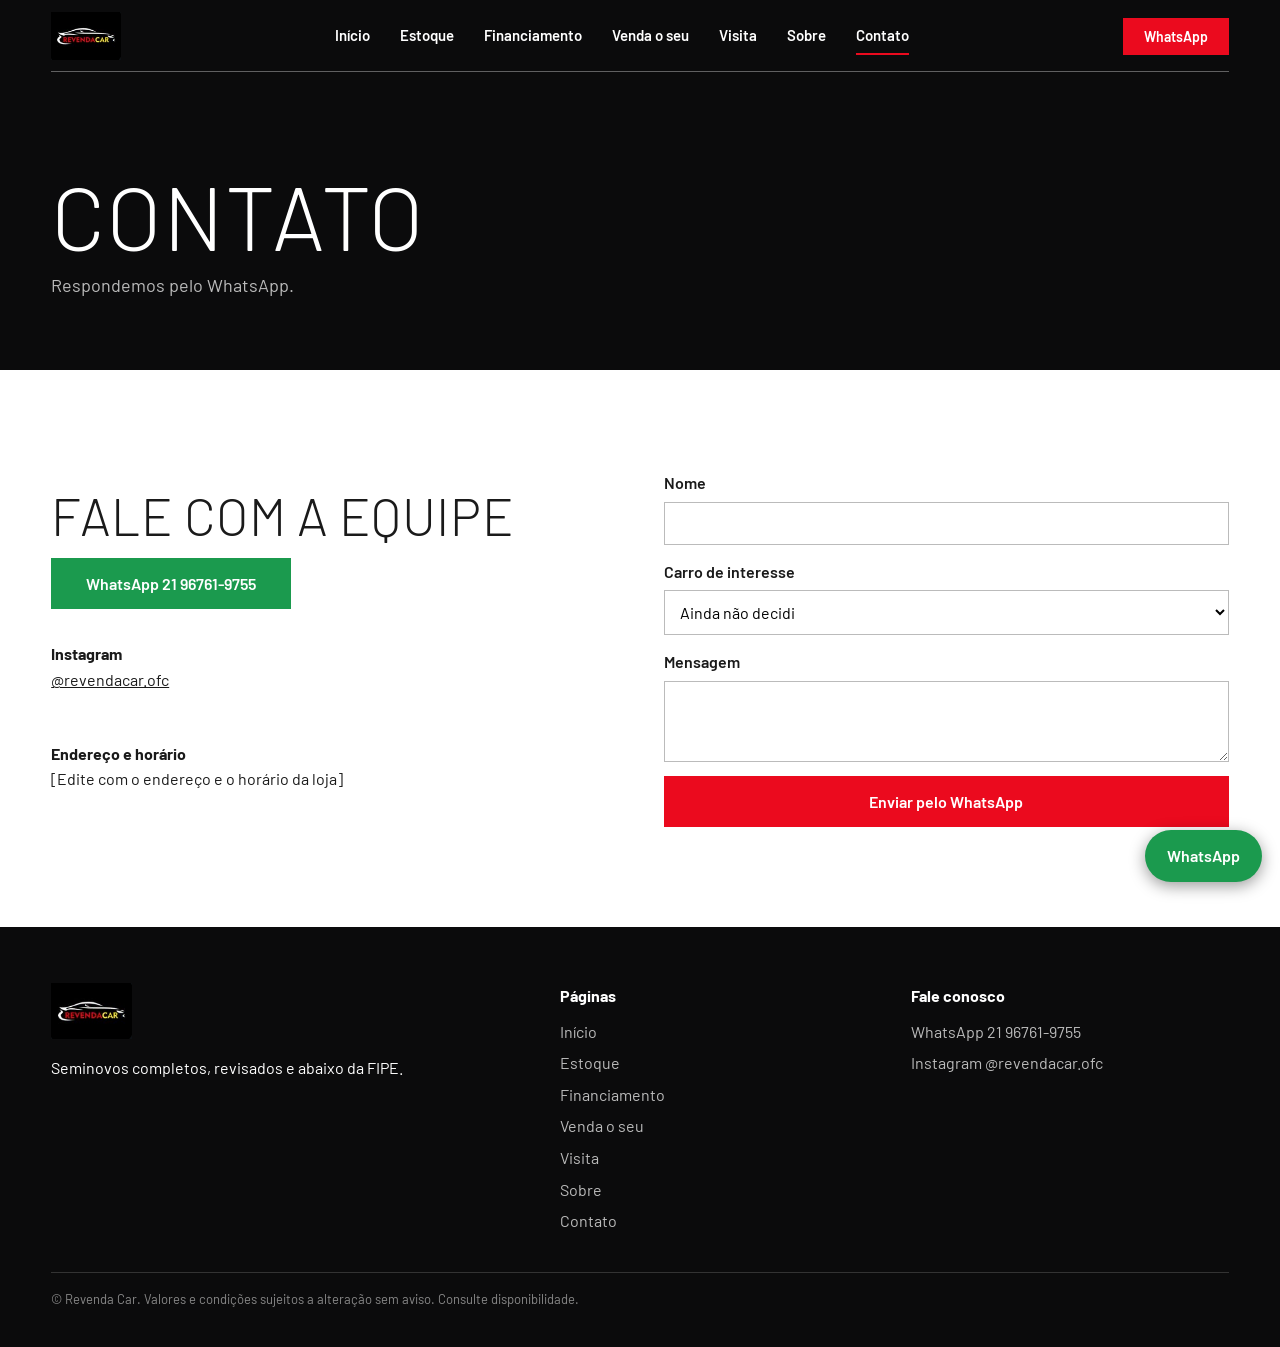
<file: contato.html>
<!DOCTYPE html>
<html lang="pt-BR"><head><meta charset="utf-8"><meta name="viewport" content="width=device-width, initial-scale=1">
<title>Contato | Revenda Car</title><meta name="description" content="Fale com a Revenda Car pelo WhatsApp.">

<link href="https://fonts.googleapis.com/css2?family=Barlow:wght@400;600;800&family=Barlow+Condensed:wght@600;800&display=swap" rel="stylesheet">
<link rel="stylesheet" href="style.css"></head>
<body data-page="contato"><div id="hdr"></div><main>
<section class="page-h"><h1>Contato</h1><p>Respondemos pelo WhatsApp.</p></section>
<section class="sec two"><div class="cinfo"><h2>Fale com a equipe</h2><a class="btn wa" data-wa href="#">WhatsApp 21 96761-9755</a><p><b>Instagram</b><br><a href="https://www.instagram.com/revendacar.ofc/" target="_blank" rel="noopener">@revendacar.ofc</a></p><p><b>Endereço e horário</b><br>[Edite com o endereço e o horário da loja]</p></div>
<form id="form"><label>Nome<input name="nome" required autocomplete="name"></label><label>Carro de interesse<select name="carro" id="carroSel"></select></label><label>Mensagem<textarea name="msg" rows="3"></textarea></label><button class="btn" type="submit">Enviar pelo WhatsApp</button></form></section>
</main><div id="ftr"></div><script src="images.js"></script><script src="script.js"></script></body></html>
</file>
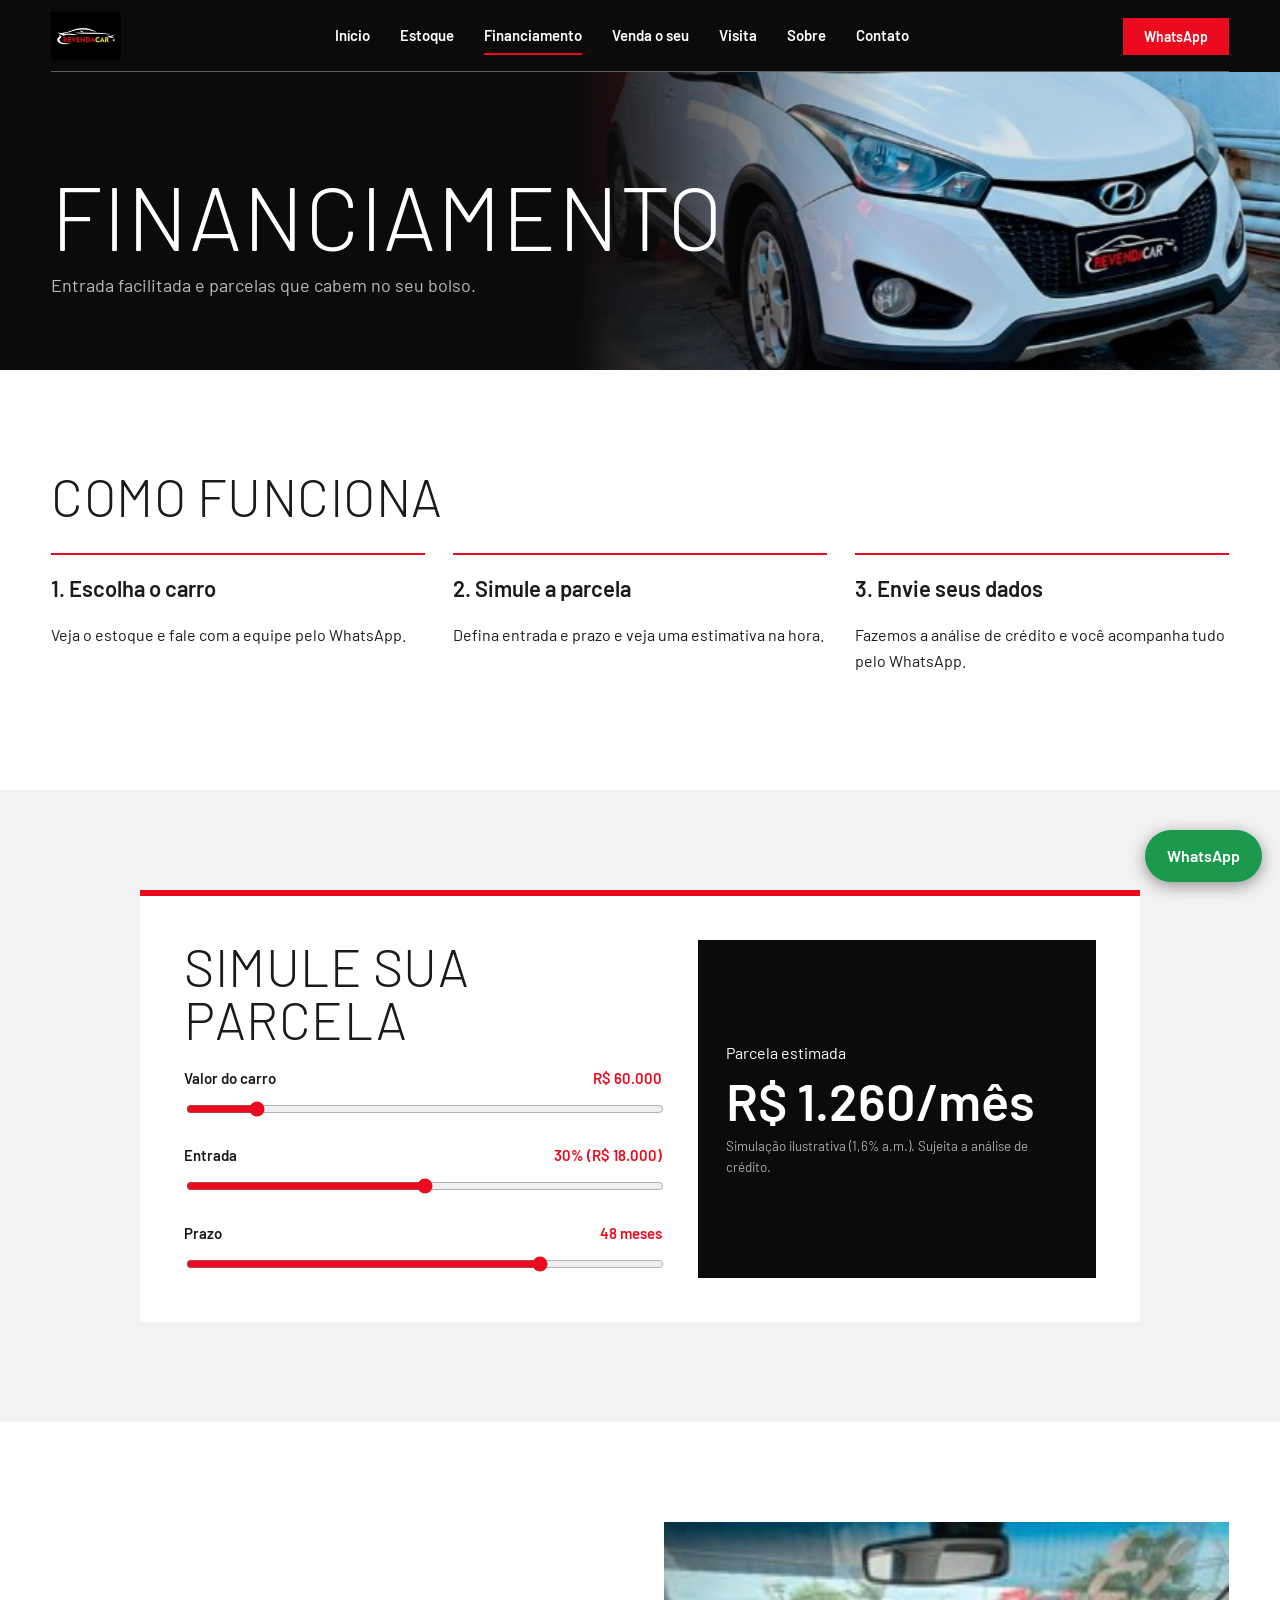
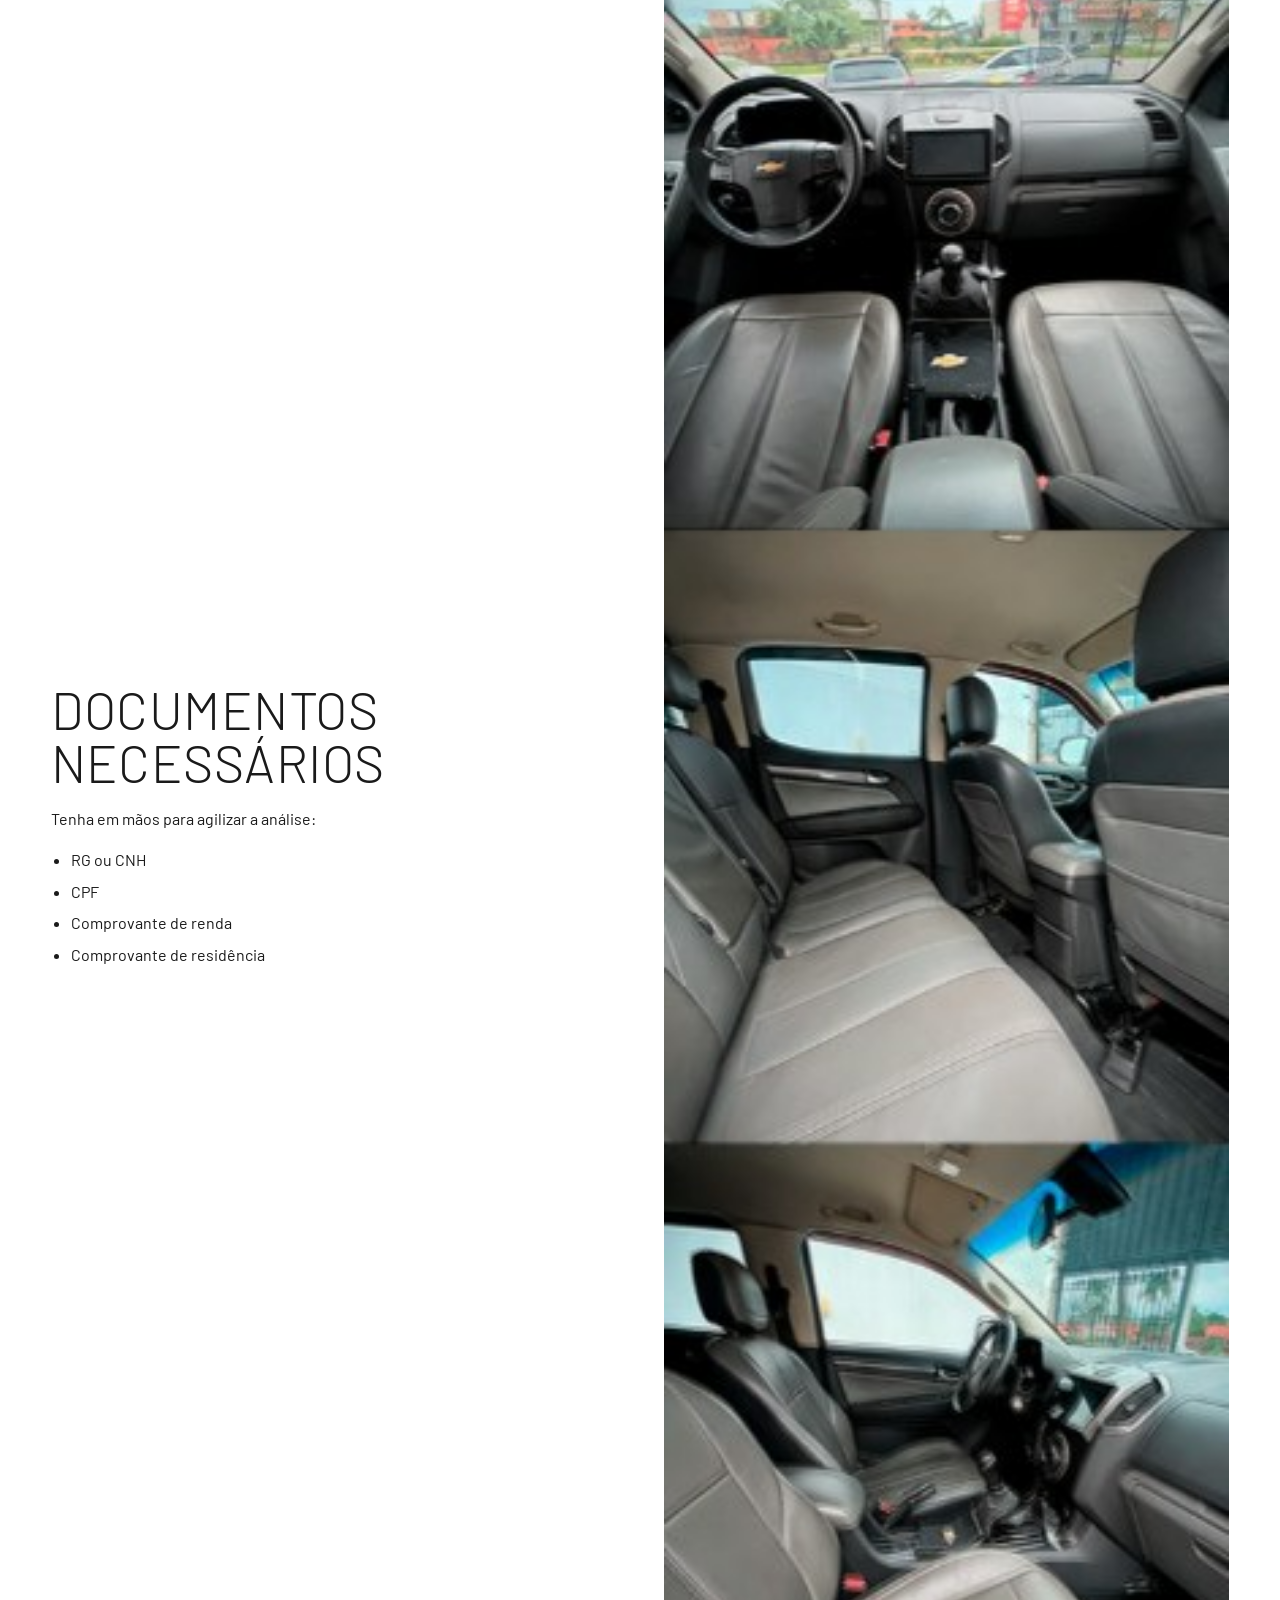
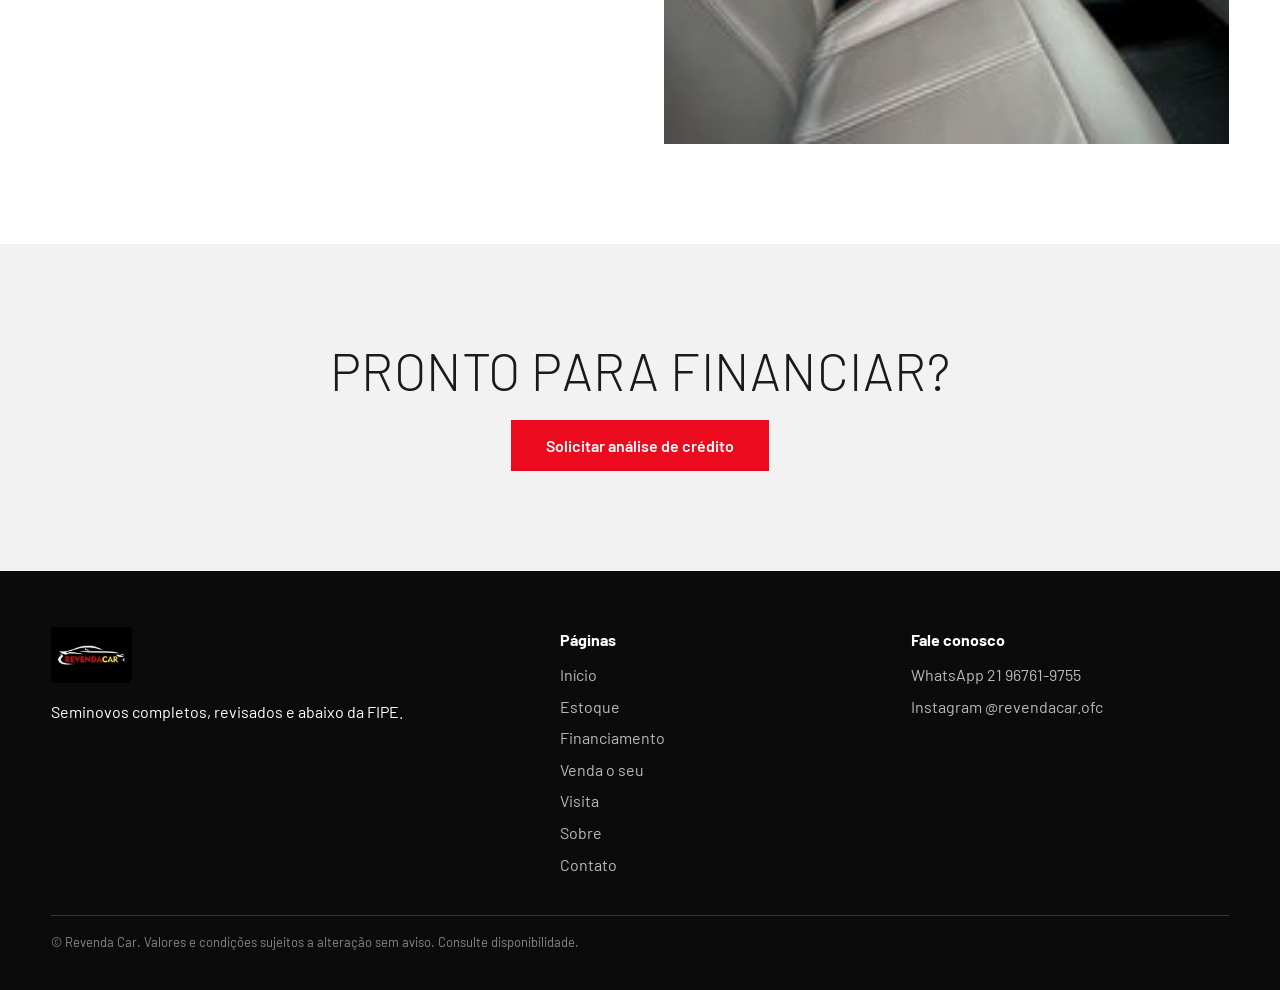
<file: financiamento.html>
<!DOCTYPE html>
<html lang="pt-BR"><head><meta charset="utf-8"><meta name="viewport" content="width=device-width, initial-scale=1">
<title>Financiamento | Revenda Car</title><meta name="description" content="Simule e financie seu seminovo.">
<link href="https://fonts.googleapis.com/css2?family=Barlow:wght@300;400;600&display=swap" rel="stylesheet">
<link rel="stylesheet" href="style.css"></head>
<body data-page="financiamento"><div id="hdr"></div><main>
<section class="page-h"><img class="bgimg" data-i="hb20-frente" alt=""><h1>Financiamento</h1><p>Entrada facilitada e parcelas que cabem no seu bolso.</p></section>
<section class="sec"><h2>Como funciona</h2><div class="vals steps"><div><b>1. Escolha o carro</b><p>Veja o estoque e fale com a equipe pelo WhatsApp.</p></div><div><b>2. Simule a parcela</b><p>Defina entrada e prazo e veja uma estimativa na hora.</p></div><div><b>3. Envie seus dados</b><p>Fazemos a análise de crédito e você acompanha tudo pelo WhatsApp.</p></div></div></section>
<section class="sec sim"><div class="simbox"><div><h2>Simule sua parcela</h2><label for="v">Valor do carro <output id="ov"></output></label><input type="range" id="v" min="30000" max="250000" step="5000" value="60000"><label for="e">Entrada <output id="oe"></output></label><input type="range" id="e" min="0" max="60" step="5" value="30"><label for="p">Prazo <output id="op"></output></label><input type="range" id="p" min="12" max="60" step="12" value="48"></div><div class="res"><span>Parcela estimada</span><strong id="parc"></strong><small>Simulação ilustrativa (1,6% a.m.). Sujeita a análise de crédito.</small></div></div></section>

<section class="sec two"><div><h2>Documentos necessários</h2><p>Tenha em mãos para agilizar a análise:</p><ul class="ul"><li>RG ou CNH</li><li>CPF</li><li>Comprovante de renda</li><li>Comprovante de residência</li></ul></div><img data-i="s10-interior" alt="Interior de couro da S10 LTZ"></section>
<section class="sec cta"><h2>Pronto para financiar?</h2><a class="btn" data-wa href="#">Solicitar análise de crédito</a></section>
</main><div id="ftr"></div><script src="images.js"></script><script src="script.js"></script></body></html>
</file>
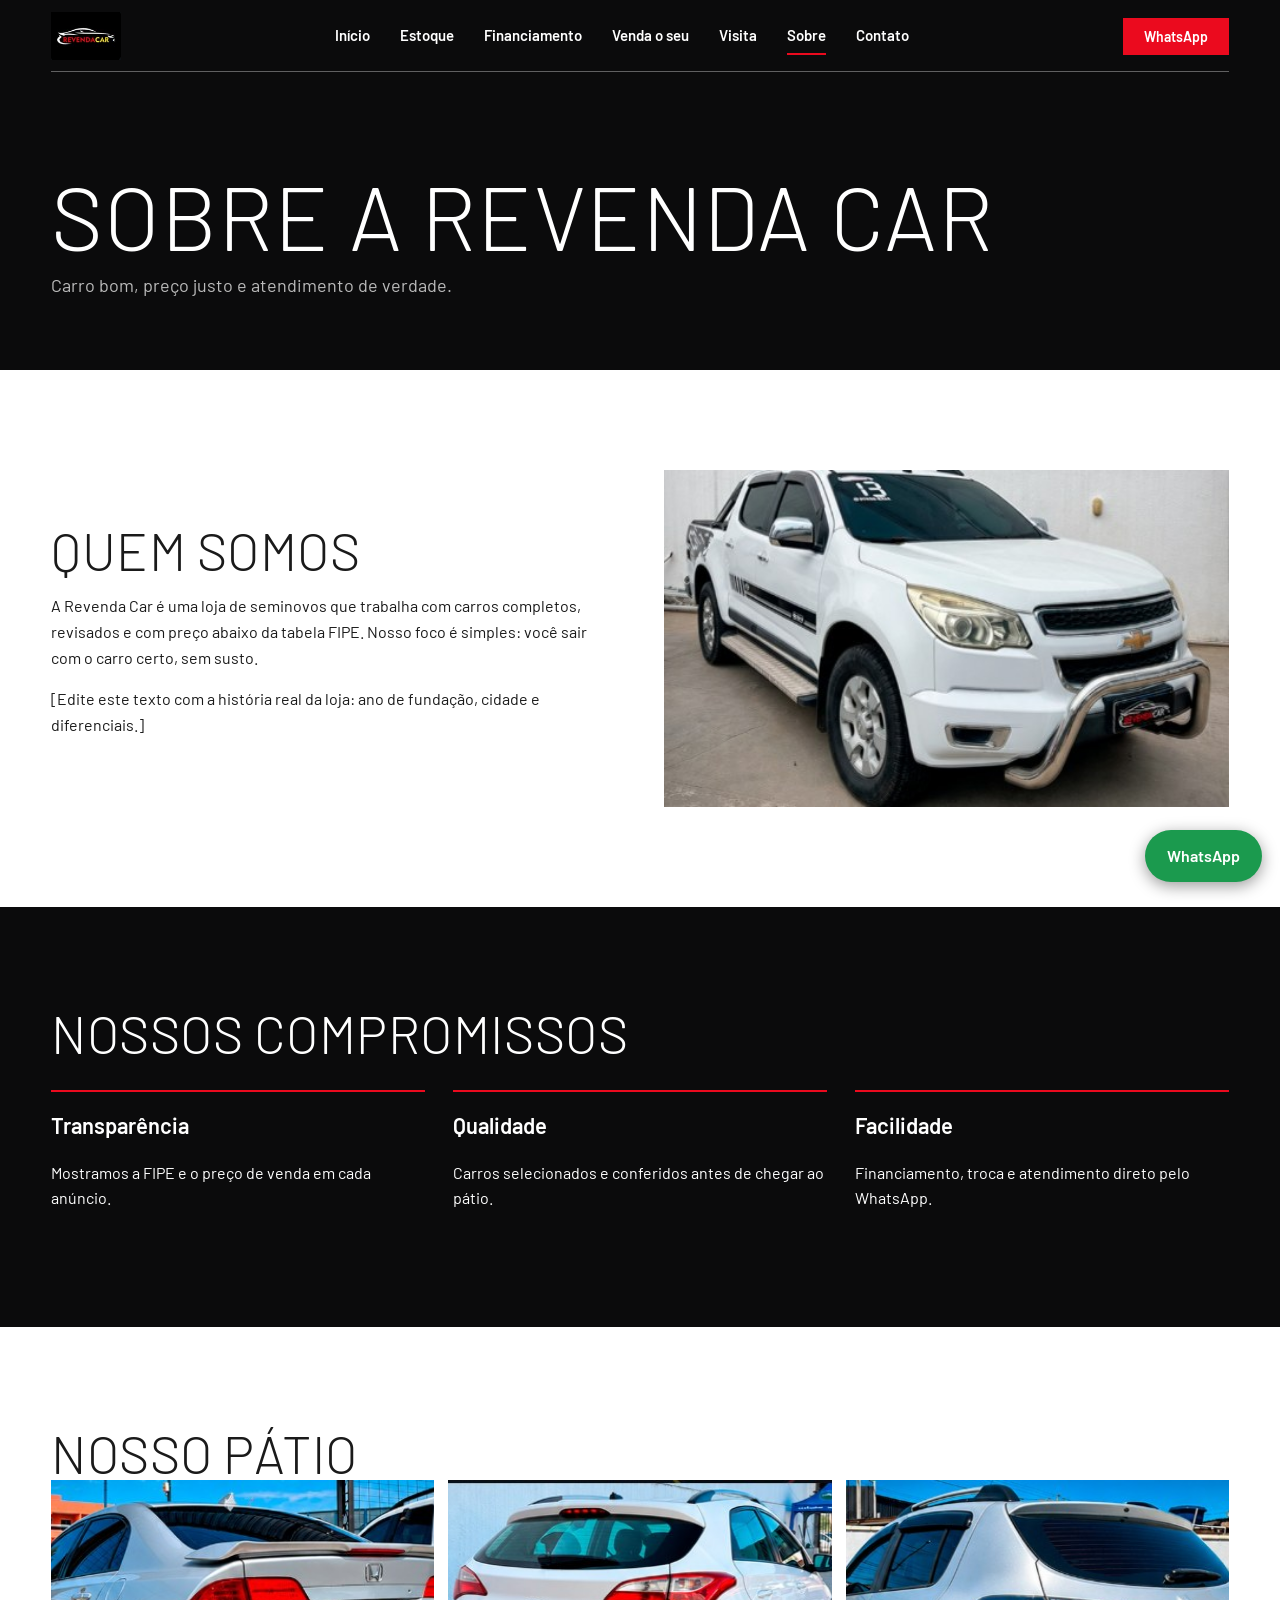
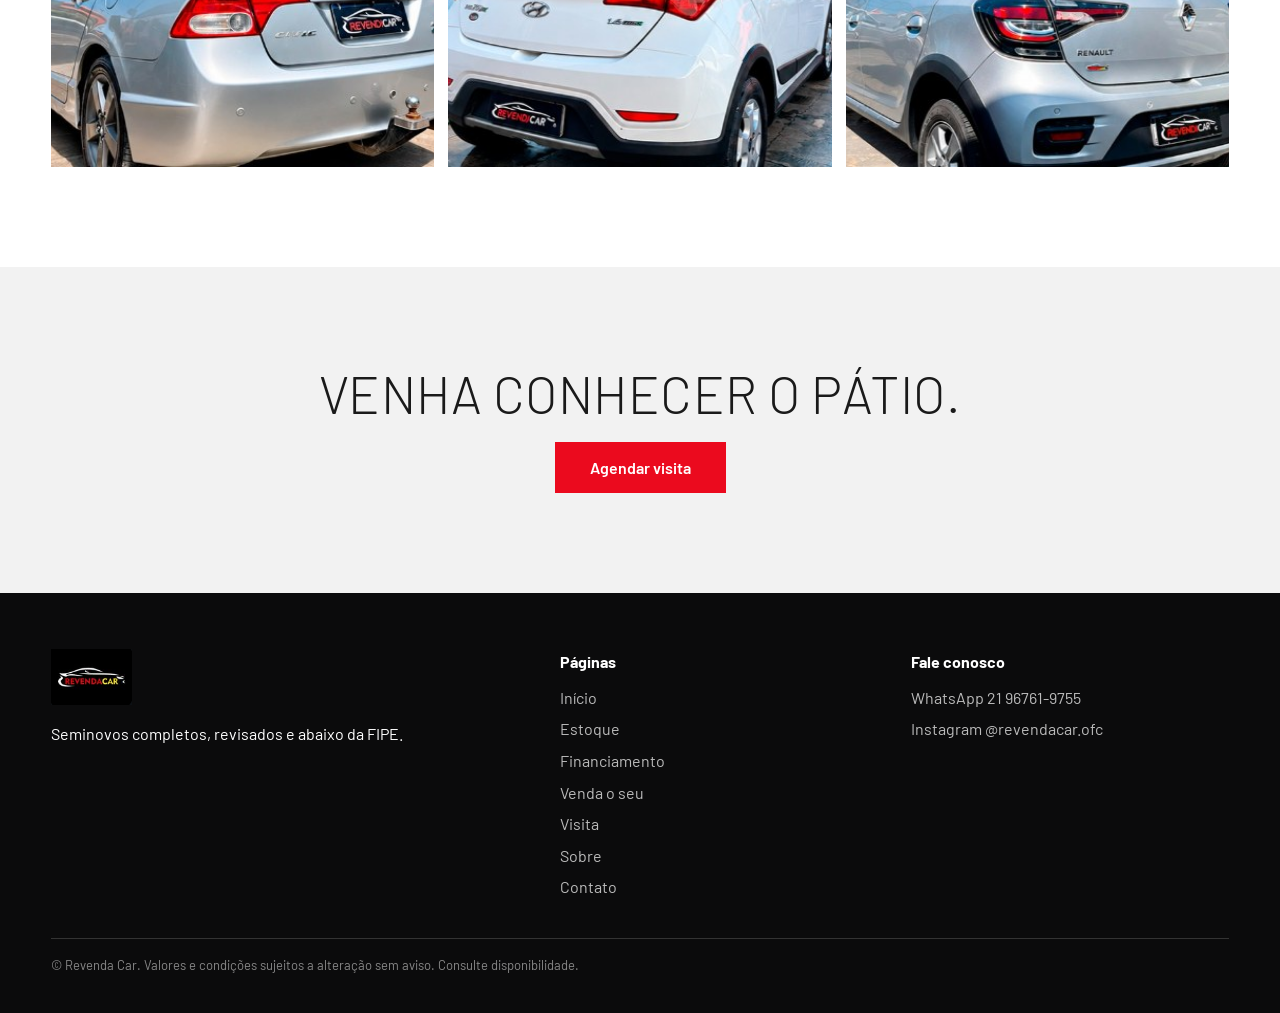
<file: sobre.html>
<!DOCTYPE html>
<html lang="pt-BR"><head><meta charset="utf-8"><meta name="viewport" content="width=device-width, initial-scale=1">
<title>Sobre nós | Revenda Car</title><meta name="description" content="Conheça a Revenda Car.">

<link href="https://fonts.googleapis.com/css2?family=Barlow:wght@400;600;800&family=Barlow+Condensed:wght@600;800&display=swap" rel="stylesheet">
<link rel="stylesheet" href="style.css"></head>
<body data-page="sobre"><div id="hdr"></div><main>
<section class="page-h"><h1>Sobre a Revenda Car</h1><p>Carro bom, preço justo e atendimento de verdade.</p></section>
<section class="sec two"><div><h2>Quem somos</h2><p>A Revenda Car é uma loja de seminovos que trabalha com carros completos, revisados e com preço abaixo da tabela FIPE. Nosso foco é simples: você sair com o carro certo, sem susto.</p><p>[Edite este texto com a história real da loja: ano de fundação, cidade e diferenciais.]</p></div><img data-i="s10-frente" alt="Picape S10 LTZ no pátio da loja"></section>
<section class="sec dark"><h2>Nossos compromissos</h2><div class="vals"><div><b>Transparência</b><p>Mostramos a FIPE e o preço de venda em cada anúncio.</p></div><div><b>Qualidade</b><p>Carros selecionados e conferidos antes de chegar ao pátio.</p></div><div><b>Facilidade</b><p>Financiamento, troca e atendimento direto pelo WhatsApp.</p></div></div></section>
<section class="sec"><h2>Nosso pátio</h2><div class="gal g3"><img data-i="civic-tras" alt="Honda Civic"><img data-i="hb20-tras" alt="Hyundai HB20"><img data-i="sandero-tras" alt="Renault Sandero"></div></section>
<section class="sec cta"><h2>Venha conhecer o pátio.</h2><a class="btn" href="contato.html">Agendar visita</a></section>
</main><div id="ftr"></div><script src="images.js"></script><script src="script.js"></script></body></html>
</file>
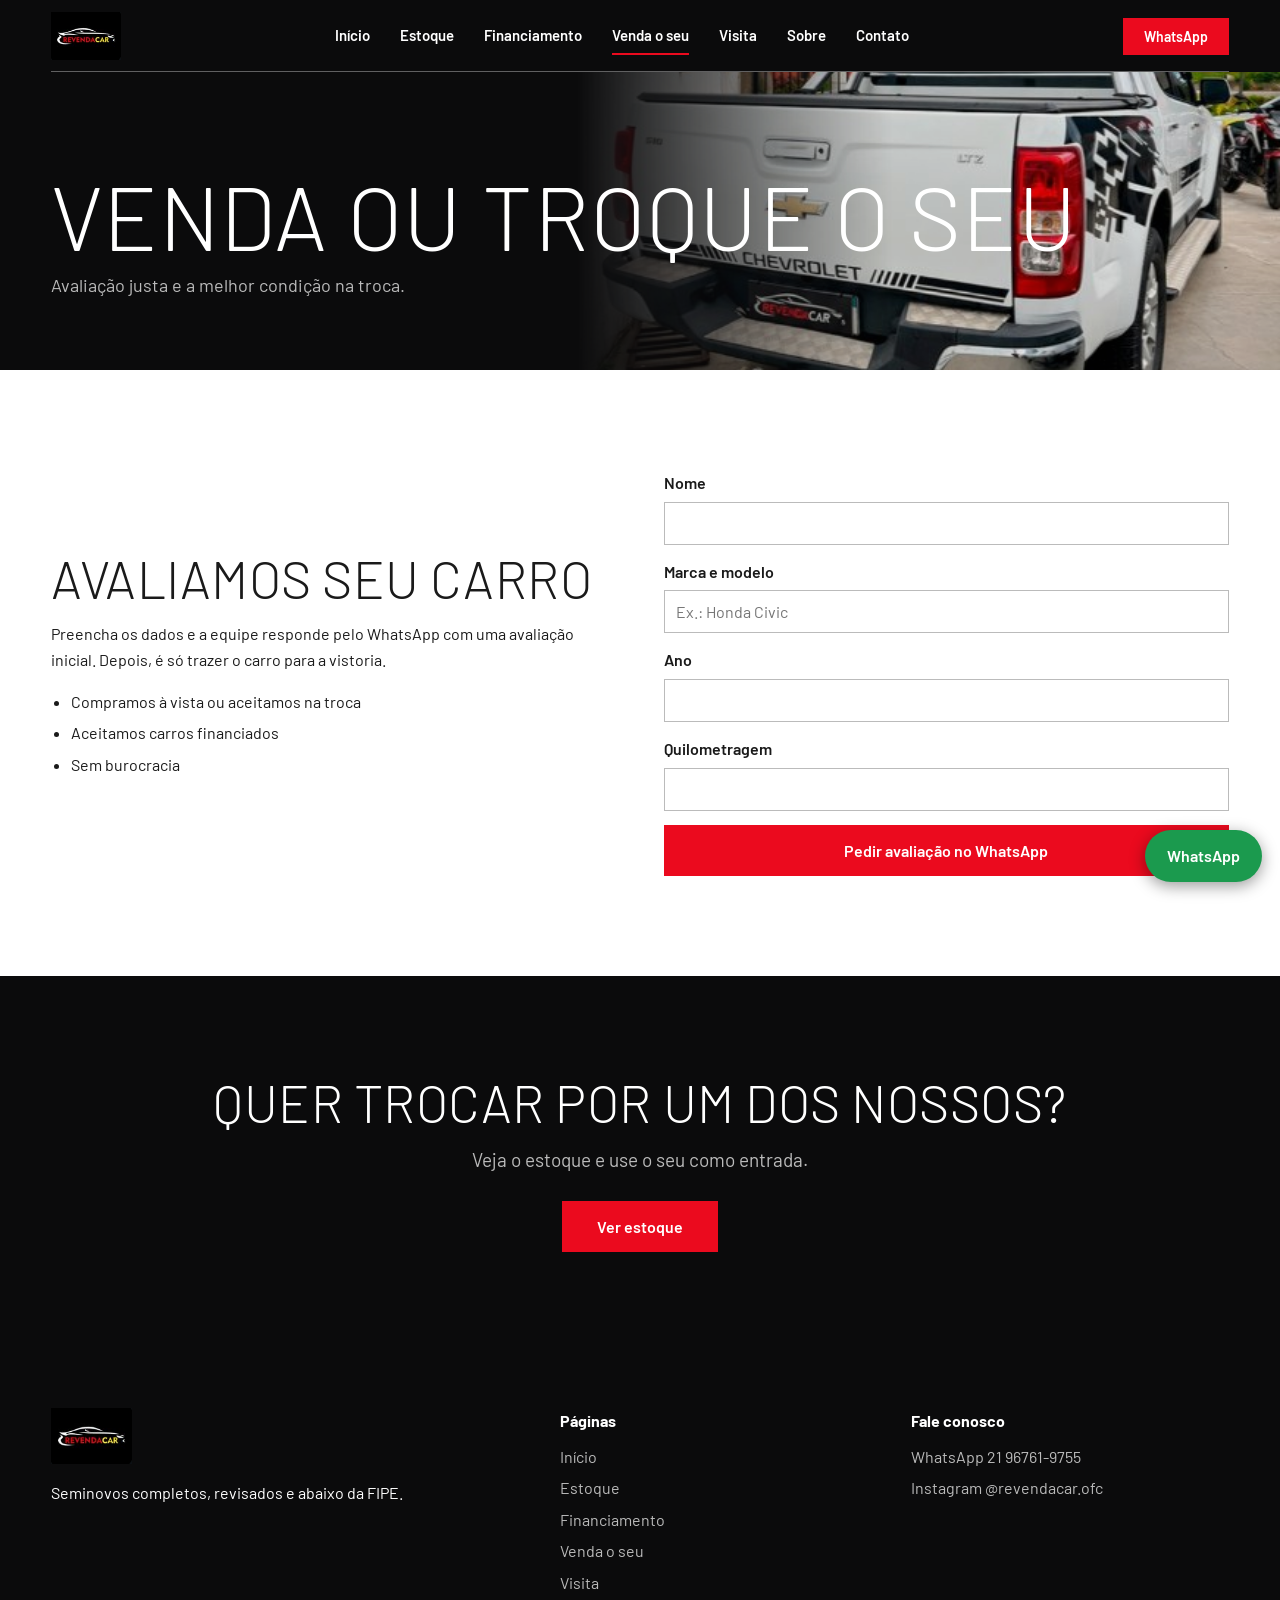
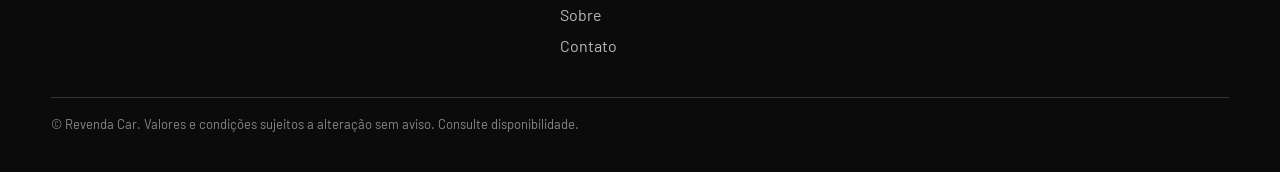
<file: venda.html>
<!DOCTYPE html>
<html lang="pt-BR"><head><meta charset="utf-8"><meta name="viewport" content="width=device-width, initial-scale=1">
<title>Venda ou troque o seu | Revenda Car</title><meta name="description" content="Avaliação do seu carro na hora.">
<link href="https://fonts.googleapis.com/css2?family=Barlow:wght@300;400;600&display=swap" rel="stylesheet">
<link rel="stylesheet" href="style.css"></head>
<body data-page="venda"><div id="hdr"></div><main>
<section class="page-h"><img class="bgimg" data-i="s10-tras" alt=""><h1>Venda ou troque o seu</h1><p>Avaliação justa e a melhor condição na troca.</p></section>
<section class="sec two"><div><h2>Avaliamos seu carro</h2><p>Preencha os dados e a equipe responde pelo WhatsApp com uma avaliação inicial. Depois, é só trazer o carro para a vistoria.</p><ul class="ul"><li>Compramos à vista ou aceitamos na troca</li><li>Aceitamos carros financiados</li><li>Sem burocracia</li></ul></div>
<form data-wa-form="Quero vender ou trocar meu carro"><label>Nome<input name="Nome" required autocomplete="name"></label><label>Marca e modelo<input name="Carro" required placeholder="Ex.: Honda Civic"></label><label>Ano<input name="Ano" inputmode="numeric" required></label><label>Quilometragem<input name="Km" inputmode="numeric"></label><button class="btn" type="submit">Pedir avaliação no WhatsApp</button></form></section>
<section class="sec dark mid"><h2>Quer trocar por um dos nossos?</h2><p class="lead">Veja o estoque e use o seu como entrada.</p><a class="btn" href="estoque.html">Ver estoque</a></section>
</main><div id="ftr"></div><script src="images.js"></script><script src="script.js"></script></body></html>
</file>
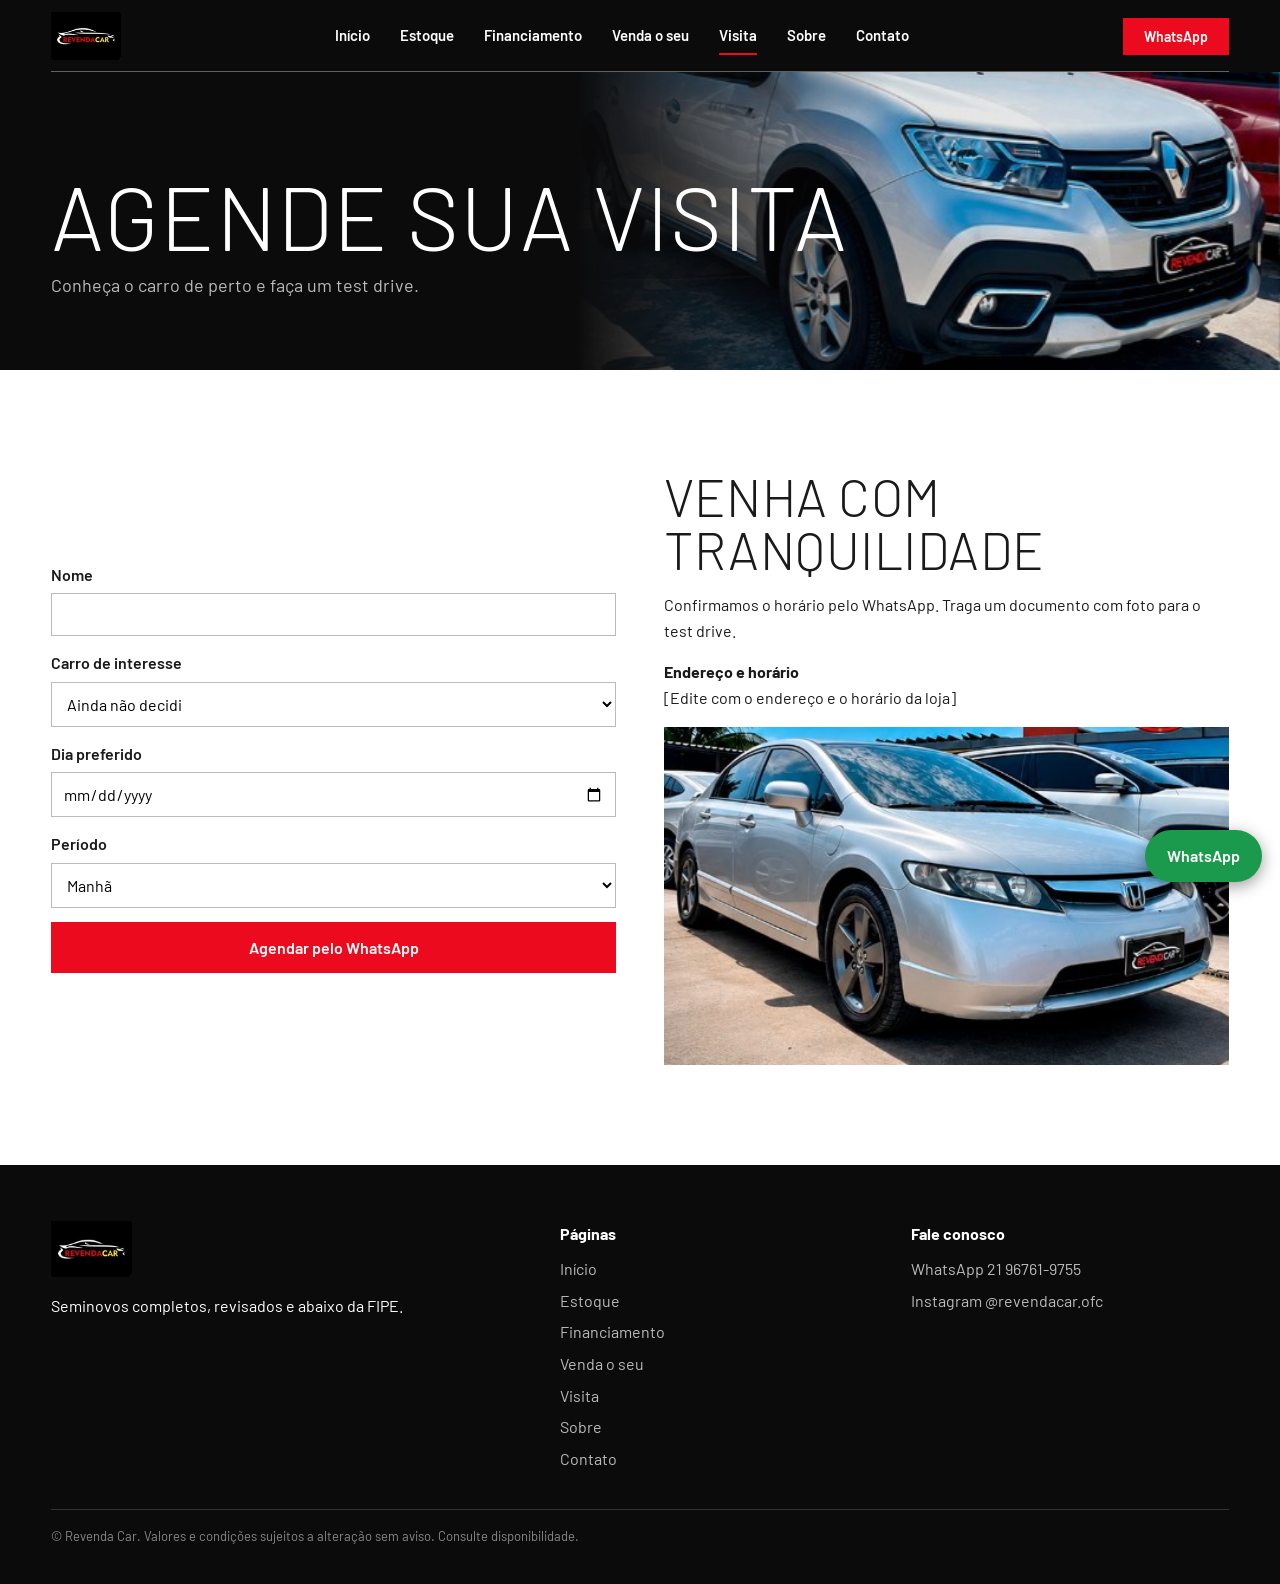
<file: visita.html>
<!DOCTYPE html>
<html lang="pt-BR"><head><meta charset="utf-8"><meta name="viewport" content="width=device-width, initial-scale=1">
<title>Agende sua visita | Revenda Car</title><meta name="description" content="Venha conhecer os carros e faça um test drive.">
<link href="https://fonts.googleapis.com/css2?family=Barlow:wght@300;400;600&display=swap" rel="stylesheet">
<link rel="stylesheet" href="style.css"></head>
<body data-page="visita"><div id="hdr"></div><main>
<section class="page-h"><img class="bgimg" data-i="sandero-frente" alt=""><h1>Agende sua visita</h1><p>Conheça o carro de perto e faça um test drive.</p></section>
<section class="sec two"><form data-wa-form="Quero agendar uma visita"><label>Nome<input name="Nome" required autocomplete="name"></label><label>Carro de interesse<select name="Carro" data-cars></select></label><label>Dia preferido<input name="Dia" type="date"></label><label>Período<select name="Período"><option>Manhã</option><option>Tarde</option></select></label><button class="btn" type="submit">Agendar pelo WhatsApp</button></form>
<div><h2>Venha com tranquilidade</h2><p>Confirmamos o horário pelo WhatsApp. Traga um documento com foto para o test drive.</p><p><b>Endereço e horário</b><br>[Edite com o endereço e o horário da loja]</p><img data-i="civic-frente" alt="Honda Civic LXS"></div></section>
</main><div id="ftr"></div><script src="images.js"></script><script src="script.js"></script></body></html>
</file>
<file: style.css>
/* Paleta Toyota: vermelho #eb0a1e, preto, cinzas #58595b/#f2f2f2, branco */
:root{--rd:#eb0a1e;--rd2:#c40817;--bk:#0b0b0c;--ink:#1a1a1a;--gt:#58595b;--g:#f2f2f2;--g2:#e1e1e1;--w:#fff}
*{box-sizing:border-box}html{scroll-behavior:smooth}
body{margin:0;font:400 16px/1.6 Barlow,Arial,sans-serif;color:var(--ink);background:var(--w)}
h1,h2,h3{font-family:Barlow,Arial,sans-serif;font-weight:300;text-transform:uppercase;line-height:1.02;margin:0;letter-spacing:.01em}
h2{font-size:clamp(30px,4.4vw,52px)}a{color:inherit}img{max-width:100%;display:block}
:focus-visible{outline:3px solid var(--rd);outline-offset:2px}
header{position:fixed;inset:0 0 auto 0;z-index:10;height:72px;background:var(--bk);color:#fff;display:flex;align-items:center;justify-content:space-between;gap:16px;padding:0 clamp(16px,4vw,56px);transition:background .3s}
header.tr{background:transparent}header.tr.solid{background:rgba(11,11,12,.96)}
header::after{content:"";position:absolute;left:clamp(16px,4vw,56px);right:clamp(16px,4vw,56px);bottom:0;height:1px;background:rgba(255,255,255,.35)}
header .logo img{height:48px;width:auto}nav{display:flex;gap:30px}
nav a{text-decoration:none;font-weight:600;font-size:15px;padding:6px 0;border-bottom:2px solid transparent}nav a:hover,nav a.on{border-color:var(--rd)}
.menu{display:none;background:none;border:1px solid #fff;color:#fff;padding:6px 14px;font:600 14px Barlow}
.btn{display:inline-block;background:var(--rd);color:#fff;border:1px solid var(--rd);padding:15px 34px;font:600 16px Barlow;text-decoration:none;cursor:pointer;transition:background .2s,color .2s;text-align:center}
.btn:hover{background:var(--rd2);border-color:var(--rd2)}.btn.sm{padding:9px 20px;font-size:14px}
.btn.ghost{background:transparent;border-color:#fff}.btn.ghost:hover{background:#fff;color:var(--bk)}.btn.wa{background:#1b9a4e;border-color:#1b9a4e}
.hero{position:relative;min-height:100svh;background:radial-gradient(80% 90% at 75% 40%,#23262b,var(--bk) 70%);color:#fff;display:flex;align-items:center;overflow:hidden}
.hbg{position:absolute;inset:0}.hbg img{position:absolute;right:0;top:0;width:66%;height:100%;object-fit:cover;-webkit-mask-image:linear-gradient(90deg,transparent,#000 38%);mask-image:linear-gradient(90deg,transparent,#000 38%);filter:saturate(1.05) contrast(1.05)}
.hbg img.in{animation:fade 1s}@keyframes fade{from{opacity:0;transform:scale(1.03)}}
.hbg::after{content:"";position:absolute;inset:auto 0 0;height:30%;background:linear-gradient(transparent,rgba(0,0,0,.7))}
.hero-in{position:relative;padding:90px clamp(16px,4vw,56px) 0;max-width:760px}
.kick{letter-spacing:.5em;font-size:14px;margin:0 0 18px}
.hero h1{font-size:clamp(56px,10vw,140px);font-weight:300;letter-spacing:-.01em}
.hsub{font-size:clamp(15px,2vw,22px);margin:14px 0 6px;font-weight:400}.hprice{font-size:20px;font-weight:600;margin:0 0 28px}
.row{display:flex;gap:12px;flex-wrap:wrap}
.dots{position:absolute;left:clamp(16px,4vw,56px);bottom:32px;display:flex;gap:10px}
.dots button{width:36px;height:3px;border:0;padding:0;background:rgba(255,255,255,.4);cursor:pointer}.dots button[aria-current=true]{background:var(--rd)}
.strip{display:grid;grid-template-columns:repeat(4,1fr);background:var(--g)}
.strip div{padding:26px 28px;border-left:1px solid var(--g2);display:grid}.strip div:first-child{border:0}
.strip b{font-weight:600;font-size:17px}.strip span{color:var(--gt);font-size:14px}
.sec{padding:clamp(52px,8vw,100px) clamp(16px,4vw,56px)}.sec.dark{background:var(--bk);color:#fff}.sec.dark .lead{color:#bbb}
.lead{font-size:19px;max-width:48ch;margin:16px 0 26px}.sec.cta{background:var(--g);text-align:center}.sec.cta .btn{margin-top:22px}
.hd{display:flex;justify-content:space-between;align-items:flex-end;margin-bottom:28px}.lnk{font-weight:600;color:var(--rd);text-decoration:none}
.page-h{background:var(--bk);color:#fff;padding:clamp(120px,14vw,170px) clamp(16px,4vw,56px) clamp(40px,6vw,70px)}
.page-h h1{font-size:clamp(44px,7vw,92px)}.page-h p{color:#bbb;margin:10px 0 0;font-size:18px}
.tools{display:flex;justify-content:space-between;gap:16px;flex-wrap:wrap;align-items:flex-end}
.tabs{display:flex;gap:6px;flex-wrap:wrap}.tabs button{border:1px solid var(--g2);background:#fff;padding:10px 22px;font:600 15px Barlow;cursor:pointer}
.tabs button[aria-pressed=true]{background:var(--bk);color:#fff;border-color:var(--bk)}
.sel{font-size:13px;color:var(--gt);display:grid;gap:2px}select,input,textarea{font:400 16px Barlow;padding:11px;border:1px solid #bbb;background:#fff;width:100%;border-radius:0}.sel select{width:auto}
.count{color:var(--gt);margin:18px 0}.grid{display:grid;grid-template-columns:repeat(auto-fill,minmax(300px,1fr));gap:24px}
.card{background:var(--g);border:0;padding:0;text-align:left;cursor:pointer;font:inherit;display:flex;flex-direction:column;position:relative;overflow:hidden}
.card img{width:100%;aspect-ratio:4/3;object-fit:cover;transition:transform .6s}.card:hover img{transform:scale(1.04)}
.tag{position:absolute;top:0;left:0;z-index:1;background:var(--rd);color:#fff;font:600 12px Barlow;letter-spacing:.14em;padding:6px 14px;text-transform:uppercase}
.card .in{padding:20px 22px 24px;display:grid;gap:2px;flex:1}.card h3{font-size:24px;font-weight:600}
.card small{color:var(--gt)}.fipe{color:var(--gt);font-size:14px;margin-top:10px;text-decoration:line-through}
.price{font-size:32px;font-weight:300;color:var(--ink)}
dialog{border:0;padding:0;width:min(940px,94vw);max-height:92vh;overflow:auto;background:#fff}dialog::backdrop{background:rgba(0,0,0,.75)}
.x{position:absolute;right:10px;top:2px;background:none;border:0;color:#fff;font-size:38px;cursor:pointer;z-index:2;text-shadow:0 0 6px #000}
.dg{display:grid;grid-template-columns:1.4fr 1fr}.dg .main img{width:100%;height:100%;object-fit:cover}.dg .side{padding:32px;display:grid;gap:10px;align-content:start}
.thumbs{display:flex;gap:6px;padding:6px;background:var(--bk)}.thumbs img{height:60px;cursor:pointer;border:2px solid transparent}.thumbs img.on{border-color:var(--rd)}
.two{display:grid;grid-template-columns:1fr 1fr;gap:48px;align-items:center}
.vals{display:grid;grid-template-columns:repeat(3,1fr);gap:28px;margin-top:30px}.vals div{border-top:2px solid var(--rd);padding-top:16px}.vals b{font-size:22px;font-weight:600}
form{display:grid;gap:14px}label{display:grid;gap:6px;font-weight:600}.cinfo{display:grid;gap:16px;justify-items:start}
.mid{text-align:center;display:grid;justify-items:center}.mid .lead{margin-left:auto;margin-right:auto}
.sim{background:var(--g)}.simbox{max-width:1000px;margin:auto;display:grid;grid-template-columns:1.2fr 1fr;gap:36px;background:#fff;padding:clamp(22px,4vw,44px);border-top:6px solid var(--rd)}
.simbox label{display:flex;justify-content:space-between;margin:20px 0 8px;font-size:15px}.simbox output{color:var(--rd)}input[type=range]{padding:0;border:0;accent-color:var(--rd)}
.res{background:var(--bk);color:#fff;padding:28px;display:grid;gap:8px;align-content:center}.res strong{font-size:clamp(34px,5vw,52px);font-weight:600;line-height:1.05}.res small{color:#aaa}
footer{background:var(--bk);color:#fff;padding:56px clamp(16px,4vw,56px) 24px}.cols{display:grid;grid-template-columns:1.5fr 1fr 1fr;gap:32px}
footer img{height:56px;margin-bottom:12px}footer b{display:block;margin-bottom:10px}footer a{display:block;color:#bbb;text-decoration:none;margin:6px 0}footer a:hover{color:#fff}
.legal{border-top:1px solid #333;margin-top:32px;padding-top:16px;color:#888;font-size:13px}
.wafab{position:fixed;right:18px;bottom:18px;z-index:9;background:#1b9a4e;color:#fff;border-radius:99px;padding:13px 22px;font-weight:600;text-decoration:none;box-shadow:0 4px 16px rgba(0,0,0,.4)}
@media(max-width:800px){.menu{display:block}nav{display:none;position:absolute;top:72px;left:0;right:0;background:var(--bk);flex-direction:column;padding:18px clamp(16px,4vw,56px);gap:14px}nav.open{display:flex}
.hbg img{width:100%;opacity:.55;-webkit-mask-image:none;mask-image:none}.two,.simbox,.cols,.dg,.vals{grid-template-columns:1fr}.strip{grid-template-columns:1fr 1fr}header .btn{display:none}}
@media(prefers-reduced-motion:reduce){*{animation:none!important;transition:none!important}}
.page-h{position:relative;overflow:hidden}.page-h h1,.page-h p{position:relative}
.page-h .bgimg{position:absolute;right:0;top:0;width:55%;height:100%;object-fit:cover;opacity:.9;-webkit-mask-image:linear-gradient(90deg,transparent,#000 45%);mask-image:linear-gradient(90deg,transparent,#000 45%)}
.gal{display:grid;grid-template-columns:repeat(4,1fr);gap:14px}.gal.g3{grid-template-columns:repeat(3,1fr)}.gal img{width:100%;aspect-ratio:3/4;object-fit:cover}.gal.g3 img{aspect-ratio:4/3}
.ul{padding-left:20px}.ul li{margin:6px 0}.two img{width:100%}
@media(max-width:800px){.gal{grid-template-columns:1fr 1fr}.gal.g3{grid-template-columns:1fr}.page-h .bgimg{width:100%;opacity:.35}}
</file>
